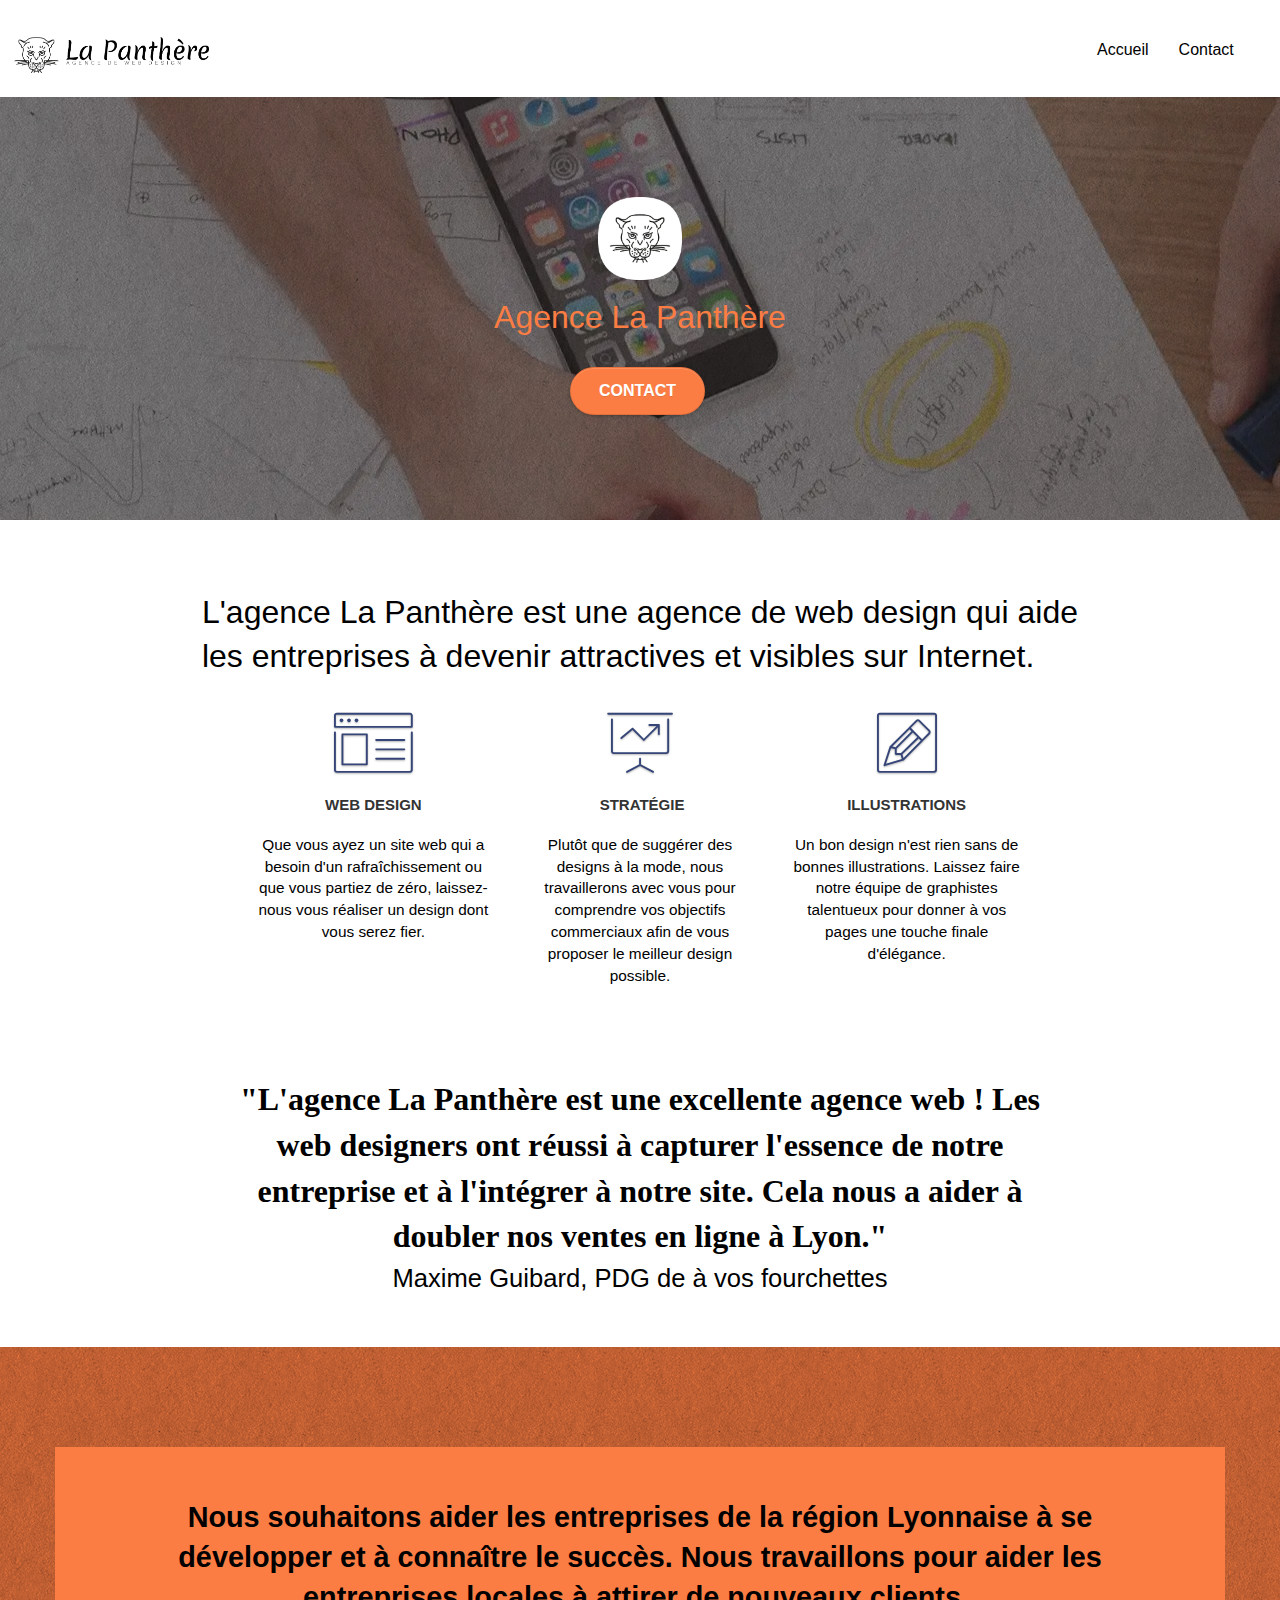
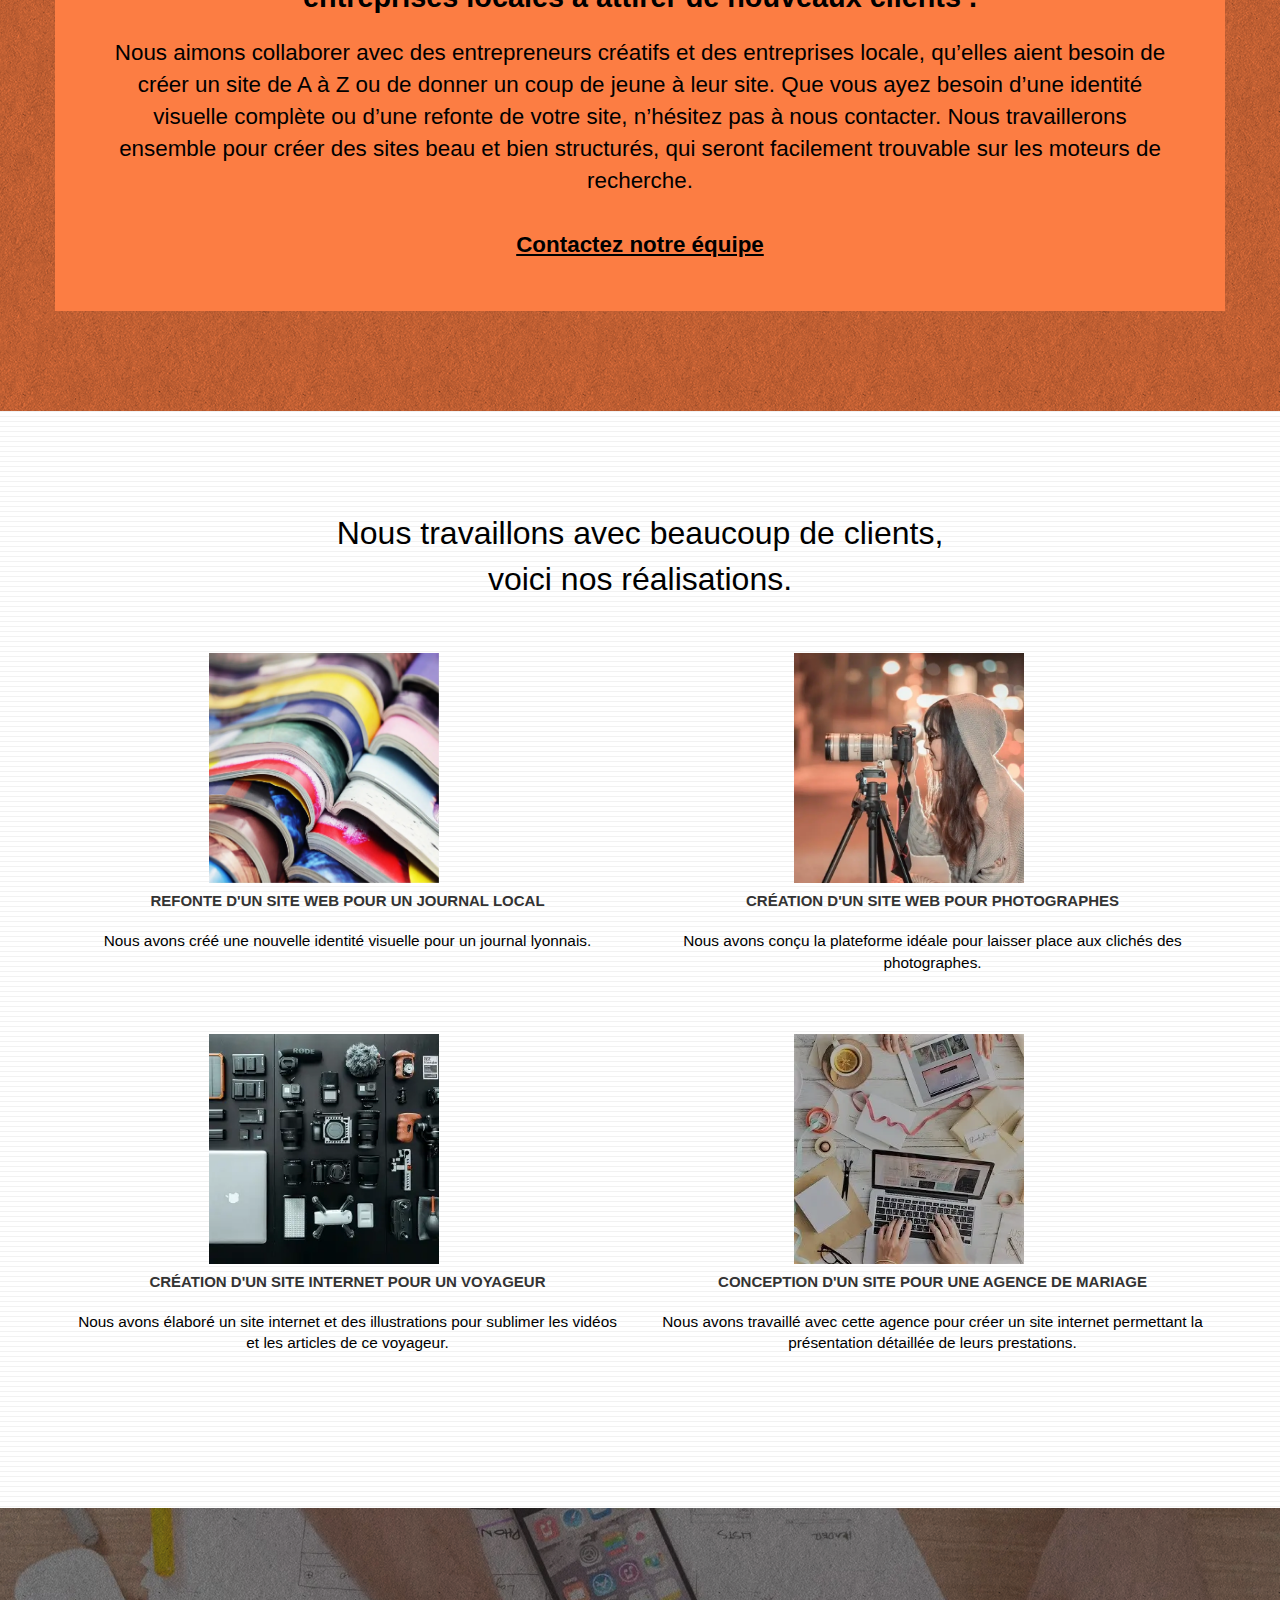
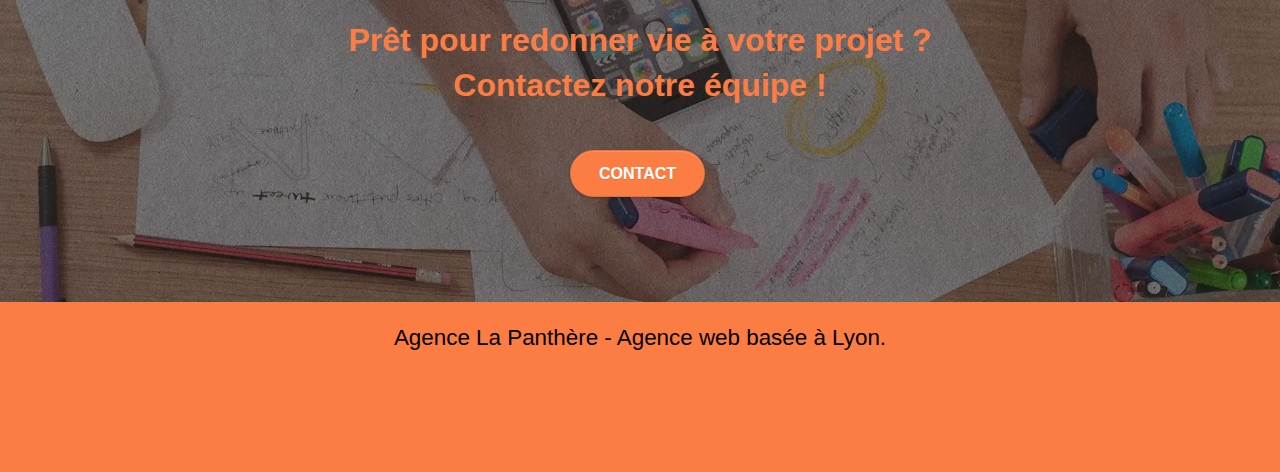
<file: index.html>
<!doctype html>
<html lang="fr">
   <head>
      <meta charset="utf-8">
      <meta name="keywords" content="seo, google, Agence web à lyon, stratégie web, web design, illustrations, design de site web, site web, web, internet, site internet, site">
      <meta name="description" content="Agence de web design située à Lyon, nous offrons une stratégie web spécifique et adaptée à vos projets web. Google Safari ou modzilla nous vos proposons une présence sur internet unique et attractive. L'agence Panthère promet l'accessibilité, la performance, SEO et le réferencement premium de vos sites internet ">
      <meta name="viewport" content="width=device-width, initial-scale=1.0, viewport-fit=cover">
      <link rel="stylesheet" type="text/css" href="./css/bootstrap.css">
      <link rel="stylesheet" type="text/css" href="./css/style.css">
      <link rel="stylesheet" type="text/css" href="./css/et-line.css">
      <link
         rel="stylesheet"
         href="https://cdnjs.cloudflare.com/ajax/libs/font-awesome/6.2.1/css/all.min.css"
         integrity="sha512-MV7K8+y+gLIBoVD59lQIYicR65iaqukzvf/nwasF0nqhPay5w/9lJmVM2hMDcnK1OnMGCdVK+iQrJ7lzPJQd1w=="
         crossorigin="anonymous"
         referrerpolicy="no-referrer"
         />
      <title>La Panthère</title>
      <!-- Analytics -->
      <!-- Analytics END -->
   </head>
   <body>
      <!-- Principal conteneur -->
      <div class="page-container">
         <!-- bloc-0 -->
         <header class="bloc bgc-white l-bloc " id="bloc-0">
            <div class="container bloc-sm navi">
               <nav class="navbar row">
                  <div class="navbar-header">
                     <a class="navbar-brand" href="index.html" title="Accueil"><img src="css/img/agence-la-panthere-monochrome.webp" alt="logo La Panthère"/></a>
                     <div class="collapse navbar-collapse navbar-1 special-dropdown-nav">
                        <ul class="site-navigation nav navbar-nav">
                           <li>
                              <a href="index.html" title="Accueil">Accueil</a>
                           </li>
                           <li>
                              <a href="page2.html" title="Contact">Contact</a>
                           </li>
                        </ul>
                     </div>
                  </div>
               </nav>
            </div>
         </header>
         <!-- bloc-0 END -->
         <main class="contain">
            <!-- bloc-1-presentation -->
            <section class="bloc bgc-dark-slate-blue bg-banniere d-bloc bg-t-edge bloc-bg-texture texture-paper b-parallax" id="bloc-1-hero">
               <div class="container bloc-lg">
                  <div class="row tight-width-whitespace">
                     <div class="col-sm-12">
                        <img src="css/img/logo.webp" class=" logs center-block image-resize-mode"  alt="Logo La Panthère" />
                        <h1 class="text-center hero-bloc-text tc-white agence-titre">
                           Agence La Panthère
                        </h1>
                        <div class="text-center">
                           <a href="page2.html" title="Contact" class="btn btn-lg btn-clean btn-rd cta-hero btn-atomic-tangerine" id="cta-hero">Contact</a>
                        </div>
                     </div>
                  </div>
               </div>
            </section>
            <!-- bloc-1-presentation END -->
            <!-- bloc-2-services -->
            <section class="bloc bgc-white l-bloc" id="bloc-2-services">
               <div class="container bloc-md">
                  <div class="row">
                     <h2 class="subtitle">
                        L'agence La Panthère est une agence de web design qui aide<br />les entreprises à devenir attractives et visibles sur Internet.
                     </h2>
                  </div>
                  <div class="row voffset-lg med-width-whitespace">
                     <div class="col-sm-4">
                        <div class="text-center">
                           <span class="et-icon-browser sm-shadow icon-dark-slate-blue icons icon-lg"></span>
                        </div>
                        <h3 class="mg-md text-center">
                           Web design
                        </h3>
                        <p class="text-center ">
                           Que vous ayez un site web qui a besoin d'un rafraîchissement ou que vous partiez de zéro, laissez-nous vous réaliser un design dont vous serez fier.
                        </p>
                     </div>
                     <div class="col-sm-4">
                        <div class="text-center">
                           <span class="et-icon-presentation sm-shadow icon-dark-slate-blue icons icon-lg"></span>
                        </div>
                        <h3 class="mg-md text-center">
                           &nbsp;Stratégie
                        </h3>
                        <p class="text-center ">
                           Plutôt que de suggérer des designs à la mode, nous travaillerons avec vous pour comprendre vos objectifs commerciaux afin de vous proposer le meilleur design possible.<br />
                        </p>
                     </div>
                     <div class="col-sm-4">
                        <div class="text-center">
                           <span class="et-icon-edit sm-shadow icon-dark-slate-blue icons icon-lg"></span>
                        </div>
                        <h3 class="mg-md text-center">
                           Illustrations
                        </h3>
                        <p class="text-center ">
                           Un bon design n'est rien sans de bonnes illustrations. Laissez faire notre équipe de graphistes talentueux pour donner à vos pages une touche finale d'élégance.
                        </p>
                     </div>
                  </div>
                  <div class="row voffset-lg voffset">
                     <div class="soustitre">
                        "L'agence La Panthère est une excellente agence web ! Les <br /> web designers ont réussi à capturer l'essence de notre <br /> entreprise et à l'intégrer à notre site. Cela nous a aider à <br /> doubler nos ventes en ligne à Lyon."
                     </div>
                     <div class="itallic">
                        Maxime Guibard, PDG de à vos fourchettes	
                     </div>
                  </div>
               </div>
            </section>
            <!-- bloc-2-services END -->
            <!-- bloc-3-what-i-do -->
            <section class="bloc tc-white bgc-atomic-tangerine bg-presentation d-bloc bloc-bg-texture texture-paper b-parallax" id="bloc-3-what-i-do">
               <div class="container bloc-lg">
                  <div class="row tight-width-whitespace black-background">
                     <div class="col-sm-12">
                        <h2 class="mg-md text-center tc-white title-white">
                           Nous souhaitons aider les entreprises de la région Lyonnaise à se développer et à connaître le succès. Nous travaillons pour aider les entreprises locales à attirer de nouveaux clients .<br />
                        </h2>
                        <p class="text-center white">
                           Nous aimons collaborer avec des entrepreneurs créatifs et des entreprises locale, qu’elles aient besoin de créer un site de A à Z ou de donner un coup de jeune à leur site. Que vous ayez besoin d’une identité visuelle complète ou d’une refonte de votre site, n’hésitez pas à nous contacter. Nous travaillerons ensemble pour créer des sites beau et bien structurés, qui seront facilement trouvable sur les moteurs de recherche. <br /><br /><a class="ltc-white bold-link contactez" href="page2.html" title="Contact">Contactez notre équipe</a><br />
                        </p>
                     </div>
                  </div>
               </div>
            </section>
            <!-- bloc-3-what-i-do END -->
            <!-- bloc-4-portfolio -->
            <section class="bloc bgc-white bg-lines-h2-bg bg-repeat l-bloc" id="bloc-4-portfolio">
               <div class="container bloc-lg">
                  <div class="row">
                     <div class="phrase">
                        Nous travaillons avec beaucoup de clients, <br /> voici nos réalisations.
                     </div>
                  </div>
                  <div class="row tight-width-whitespace portfolio-row">
                     <div class="col-sm-6">
                        <a href="#"><img src="css/img/1.webp" alt="livrés colorés superposés" class="img-responsive portfolio-thumb" /></a>
                        <h3 class="mg-md text-center">
                           Refonte d'un site web pour un journal local
                        </h3>
                        <p class="text-center">
                           Nous avons créé une nouvelle identité visuelle pour un journal lyonnais.
                        </p>
                     </div>
                     <div class="col-sm-6">
                        <a href="#"><img src="css/img/2.webp" class="img-responsive portfolio-thumb" alt="photographe munie d'un appareil photo" /></a>
                        <h3 class="mg-md text-center">
                           Création d'un site web pour photographes
                        </h3>
                        <p class="text-center">
                           Nous avons conçu la plateforme idéale pour laisser place aux clichés des photographes.
                        </p>
                     </div>
                  </div>
                  <div class="row tight-width-whitespace portfolio-row">
                     <div class="col-sm-6">
                        <a href="#"><img src="css/img/3.webp" class="img-responsive portfolio-thumb" alt="matériel électronique de videographie et un ordinateur portable"/></a>
                        <h3 class="mg-md text-center">
                           Création d'un site internet pour un voyageur
                        </h3>
                        <p class="text-center">
                           Nous avons élaboré un site internet et des illustrations pour sublimer les vidéos et les articles de ce voyageur.
                        </p>
                     </div>
                     <div class="col-sm-6">
                        <a href="#"><img src="css/img/4.webp" class="img-responsive portfolio-thumb" alt="Rendez-vous d'organisation de marriage avec des ordinateurs portables" /></a>
                        <h3 class="mg-md text-center">
                           Conception d'un site pour une agence de mariage
                        </h3>
                        <p class="text-center">
                           Nous avons travaillé avec cette agence pour créer un site internet permettant la présentation détaillée de leurs prestations.
                        </p>
                     </div>
                  </div>
               </div>
            </section>
            <!-- bloc-4-portfolio END -->
            <!-- bloc-5-cta -->
            <section class="bloc bgc-dark-slate-blue bg-banniere d-bloc bloc-bg-texture texture-paper" id="bloc-5-cta">
               <div class="container bloc-lg">
                  <div class="row">
                     <h2 class="mg-md text-center tc-white agence-titre redonner">
                        Prêt pour redonner vie à votre projet ?<br />Contactez notre équipe !
                     </h2>
                     <div class="col-sm-12 text-center">
                        <a href="page2.html" title="Contact" class="btn btn-atomic-tangerine btn-clean btn-rd btn-lg cta-hero">Contact</a>
                     </div>
                  </div>
               </div>
            </section>
         </main>
         <!-- bloc-5-cta END -->
         <!-- Footer - bloc-8 -->
         <footer class="bloc bgc-atomic-tangerine d-bloc" id="bloc-8">
            <div class="container bloc-sm">
               <div class="row">
                  <div class="col-sm-17">
                     <p class="text-center white">
                        Agence La Panthère - Agence web basée à Lyon.<br />
                     </p>
                     <div class="socials">
                        <div class="col-sm-3">
                           <div class="text-center">
                              <a class="social" href="#" title="twitter"><i class="fa-brands fa-twitter"></i></a>
                           </div>
                        </div>
                        <div class="col-sm-3">
                           <div class="text-center">
                              <a class="social" href="#" title="facebook"><i class="fa-brands fa-facebook"></i></a>
                           </div>
                        </div>
                        <div class="col-sm-3">
                           <div class="text-center">
                              <a class="social" href="#" title="dribble"><i class="fa-brands fa-dribbble"></i></a>
                           </div>
                        </div>
                        <div class="col-sm-3">
                           <div class="text-center">
                              <a class="social" href="#" title="instagram"><i class="fa-brands fa-instagram"></i></a>
                           </div>
                        </div>
                     </div>
                  </div>
               </div>
            </div>
         </footer>
         <!-- Footer - bloc-8 END -->
      </div>
      <!-- Principal conteneur END -->
      <script src="./js/gmaps.js"></script>
   </body>
</html>
</file>
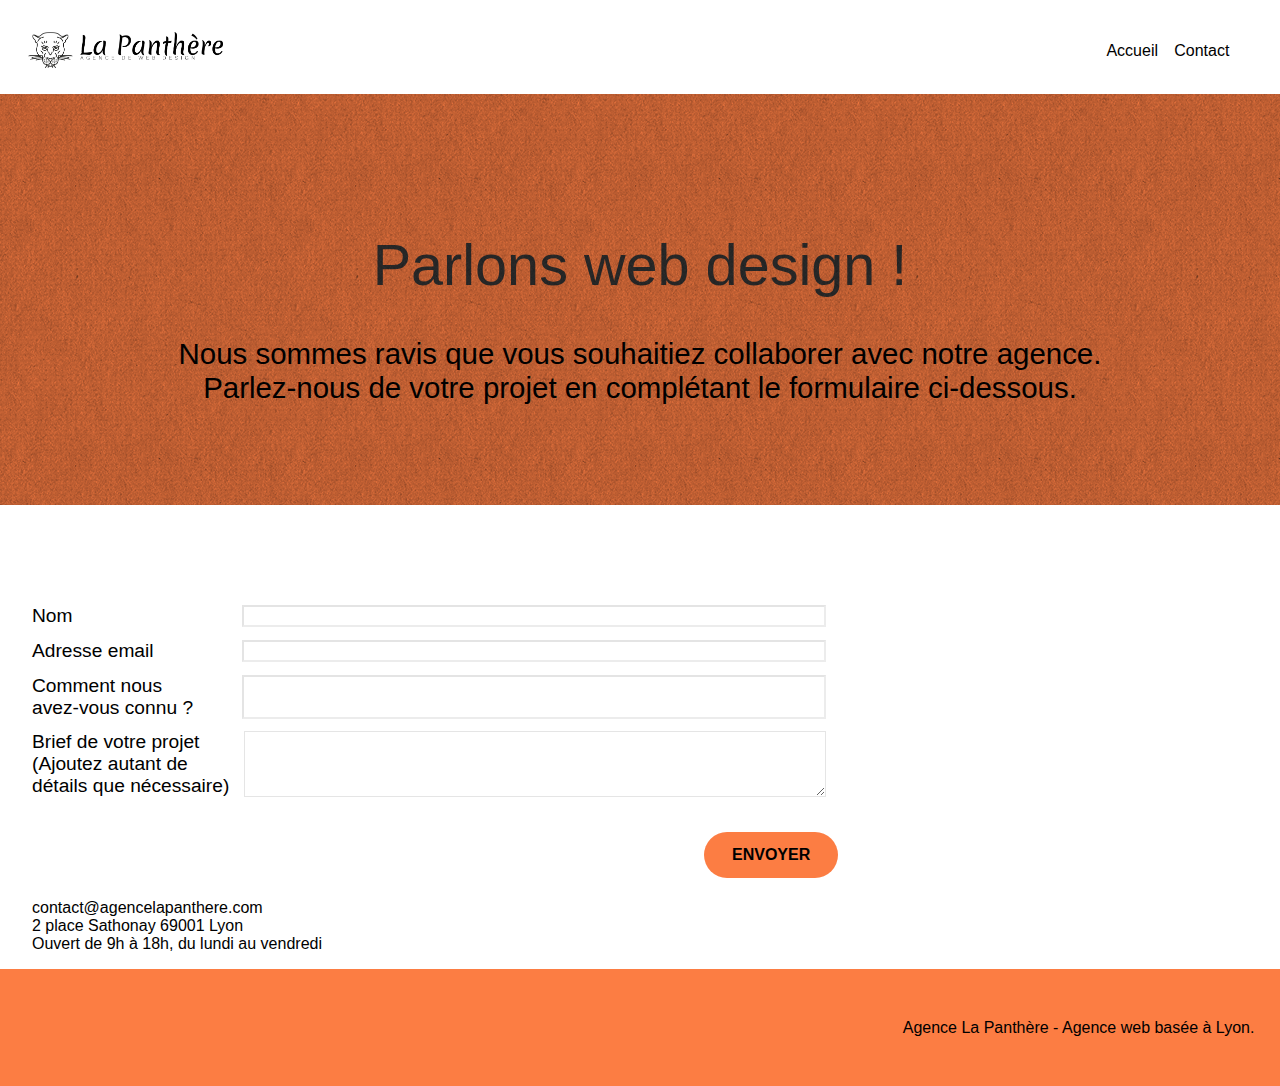
<file: page2.html>
<!DOCTYPE html>
<html lang="fr">
  <head>
    <meta charset="UTF-8" />
    <meta name="keywords" content="seo, google, Agence web à lyon, stratégie web, web design, illustrations, design de site web, site web, web, internet, site internet, site">
    <meta name="description" content="Agence de web design située à Lyon, nous offrons une stratégie web spécifique et adaptée à vos projets web. Google Safari ou modzilla nous vos proposons une présence sur internet unique et attractive. L'agence Panthère promet l'accessibilité, la performance, SEO et le réferencement premium de vos sites internet ">
    <meta
      name="viewport"
      content="width=device-width, initial-scale=1.0, viewport-fit=cover"
    />
    <link
    rel="stylesheet"
    href="https://cdnjs.cloudflare.com/ajax/libs/font-awesome/6.2.1/css/all.min.css"
    integrity="sha512-MV7K8+y+gLIBoVD59lQIYicR65iaqukzvf/nwasF0nqhPay5w/9lJmVM2hMDcnK1OnMGCdVK+iQrJ7lzPJQd1w=="
    crossorigin="anonymous"
    referrerpolicy="no-referrer"
  />
    <link rel="stylesheet" type="text/css" href="./css/style.css" /> 
    
    <title>Contact</title>

    <!-- Analytics -->

    <!-- Analytics END -->
  </head>
  <body>
    <!-- Principal conteneur -->
    <div class="page-container">
      <!-- bloc-0 -->
      <header class="bloc bgc-white l-bloc" id="bloc-0">
        <div class="container bloc-sm ligne">
          <nav class="navbar row">
            <div class="navbar-header ">
              <a class="navbar-brand" href="index.html" title="La Panthère"
                ><img
                  src="css/img/agence-la-panthere-monochrome.webp" 
                  alt="atlanta web design logo"
              /></a>
              
            </div>
            <div class="collapse navbar-collapse navbar-1 special-dropdown-nav">
              <ul class="site-navigation nav navbar-nav menus">
                <li class="choix">
                  <a href="index.html" title="Accueil">Accueil</a>
                </li>
                <li class="choix">
                  <a href="page2.html" title="Contact">Contact</a>
                </li>
              </ul>
            </div>
          </nav>
        </div>
      </header>
      <!-- bloc-0 END -->

      <!-- bloc-6 -->
      <main class="contain">
      <section class="bloc bg-dots-bg bg-repeat bgc-atomic-tangerine d-bloc bloc-bg-texture texture-paper"
        id="bloc-6">
        <div class=" container bloc-lg">
          <div class="row">
            <div class="col-sm-12">
              <h1 class="text-center hero-bloc-text tc-white parlons">
                Parlons web design !
              </h1>
              <p class="text-center mg-lg tc-white tight-width-whitespace parlonstitre">
                Nous sommes ravis que vous souhaitiez collaborer avec notre
                agence.<br />
                Parlez-nous de votre projet en complétant le formulaire
                ci-dessous.
              </p>
            </div>
          </div>
        </div>
      </section>
      <!-- bloc-6 END -->

      <!-- bloc-7 -->
      <div class="bloc bgc-white l-bloc" id="bloc-7">
        <div class=" p2 container bloc-lg">
          <div class="row">
            <div class="col-sm-6">
              <form
                id="form_1"
                
              >
                <div class="form-group">
                  <label for="name"> Nom </label>
                  <input id="name" class="form-control" required />
                </div>
                <div class="form-group">
                  <label for="email"> Adresse email </label>
                  <input
                    id="email"
                    class="form-control"
                    type="email"
                    required
                  />
                </div>
                <div class="form-group">
                  <label for="input_504"> Comment nous <br />avez-vous connu ? </label>
                  <input
                    class="form-control"
                    type="email"
                    required
                    id="input_504"
                  />
                </div>
                <div class="form-group">
                  <label for="message">
                    Brief de votre projet<br />(Ajoutez autant de <br /> détails que
                    nécessaire) </label
                  ><textarea
                    id="message"
                    class="form-control"
                    rows="4"
                    cols="50"
                    required
                  ></textarea>
                </div>
                <button
                  class=" bouton bloc-button btn btn-lg btn-block cta-hero btn-atomic-tangerine"
                  type="submit"
                >
                  Envoyer
                </button>
              </form>
            </div>
            <div class="mail col-sm-6">
              <p class="coordonees">
                contact@agencelapanthere.com<br />2 place Sathonay 69001 Lyon<br />Ouvert
                de 9h à 18h, du lundi au vendredi<br />
              </p>
            </div>
          </div>
        </div>
      </div>
      <!-- bloc-7 END -->
    </main> 
      <!-- Footer - bloc-8 -->
      <footer class="bloc bgc-atomic-tangerine d-bloc" id="bloc-8">
        <div class="container bloc-sm smooth">
          <div class="row">
            <div class="col-sm-12 footing">
              <p class="text-center white foot">Agence La Panthère - Agence web basée à Lyon.</p>
              <div class="row row-no-gutters social socials">
                <div class="col-sm-3">
                  <div class="text-center">
                    <a class="social" href="index.html" title="twitter"><i class="fa-brands fa-twitter"></i></a>
                  </div>
                </div>
                <div class="col-sm-3">
                  <div class="text-center">
                    <a class="social" href="index.html" title="facebook"><i class="fa-brands fa-facebook"></i></a>
                  </div>
                </div>
                <div class="col-sm-3">
                  <div class="text-center">
                    <a class="social" href="index.html" title="dribble"><i class="fa-brands fa-dribbble"></i></a>
                  </div>
                </div>
                <div class="col-sm-3">
                  <div class="text-center">
                    <a class="social" href="index.html" title="instagram"><i class="fa-brands fa-instagram"></i></a>
                  </div>
                </div>
              </div>
            </div>
          </div>
        </div>
      </footer>
      <!-- Footer - bloc-8 END -->
    </div>
    <!-- Principal conteneur END -->
  </body>
</html>
</file>
<file: css/style.css>
body,html{background:#fff;overflow-x:hidden}.nav-invert .navbar .nav,.nav>li{float:left}body,html{margin:0;padding:0;-webkit-font-smoothing:antialiased;-moz-osx-font-smoothing:grayscale}a:hover{text-decoration:underline;cursor:pointer}#page-loading-blocs-notifaction{position:fixed;top:0;bottom:0;width:100%;background:url(img/pageload-spinner.gif) center center no-repeat #fff}.bloc{width:100%;clear:both;background:50% 50% / cover no-repeat;padding-left:0;-webkit-background-size:cover;-moz-background-size:cover;-o-background-size:cover;position:relative}.bloc .container{padding-left:0;padding-right:0}.bloc-lg{padding:100px 50px}.bloc-md{padding:50px}.bloc-sm{padding:20px 50px}.bg-b-edge,.bg-bl-edge,.bg-br-edge,.bg-center,.bg-l-edge,.bg-r-edge,.bg-repeat,.bg-t-edge,.bg-tl-edge,.bg-tr-edge{-webkit-background-size:auto!important;-moz-background-size:auto!important;-o-background-size:auto!important;background-size:auto!important}.bg-repeat,.nav>li a:focus,.nav>li a:hover{background:0 0}.bg-t-edge{background:top no-repeat}.bloc-bg-texture::before{content:"";background-size:2px 2px;position:absolute;top:0;bottom:0;left:0;right:0}.texture-paper::before{background:url(img/texture-paper.webp) 0 0/280px 280px}.nav>li>.dropdown a,.navbar-toggle:hover{background:0 0!important}.b-parallax{background-attachment:fixed}.d-bloc{color:rgba(255,255,255,.7)}.icon-md{width:4vw;height:7vw;font-size:5vw}.d-bloc button:hover{color:rgba(255,255,255,.9)}.d-bloc .icon-round,.d-bloc .icon-rounded,.d-bloc .icon-semi-rounded-a,.d-bloc .icon-semi-rounded-b,.d-bloc .icon-square{border-color:rgba(255,255,255,.9)}.d-bloc .divider-h span{border-color:rgba(255,255,255,.2)}.d-bloc .a-btn,.d-bloc .navbar a,.d-bloc .navbar-brand,.d-bloc a .icon-lg,.d-bloc a .icon-md,.d-bloc a .icon-sm,.d-bloc a .icon-xl,.d-bloc h1 a,.d-bloc h2 a,.d-bloc h3 a,.d-bloc h4 a,.d-bloc h5 a,.d-bloc h6 a,.d-bloc p a{color:rgba(255,255,255,.6)}.d-bloc .a-btn:hover,.d-bloc .navbar a:hover,.d-bloc .navbar-brand:hover,.d-bloc a:hover .icon-lg,.d-bloc a:hover .icon-md,.d-bloc a:hover .icon-sm,.d-bloc a:hover .icon-xl,.d-bloc h1 a:hover,.d-bloc h2 a:hover,.d-bloc h3 a:hover,.d-bloc h4 a:hover,.d-bloc h5 a:hover,.d-bloc h6 a:hover,.d-bloc p a:hover{color:#fff}.d-bloc .btn-wire,.d-bloc .btn-wire:hover{color:#fff;border-color:#fff}.d-bloc .panel icon,.l-bloc .icon-round,.l-bloc .icon-rounded,.l-bloc .icon-semi-rounded-a,.l-bloc .icon-semi-rounded-b,.l-bloc .icon-square{border-color:rgba(0,0,0,.7)}.d-bloc .panel,.l-bloc{color:rgba(0,0,0,.5)}.d-bloc .panel button:hover,.l-bloc button:hover{color:rgba(0,0,0,.7)}.d-bloc .panel .divider-h span,.l-bloc .divider-h span{border-color:rgba(0,0,0,.1)}.d-bloc .panel .a-btn,.l-bloc .a-btn,.l-bloc .navbar a,.l-bloc .navbar-brand,.l-bloc .navbar-toggle .icon-bar,.l-bloc a .icon-lg,.l-bloc a .icon-md,.l-bloc a .icon-sm,.l-bloc a .icon-xl,.l-bloc h1 a,.l-bloc h2 a,.l-bloc h3 a,.l-bloc h4 a,.l-bloc h5 a,.l-bloc h6 a,.l-bloc p a{color:rgba(0,0,0,.6)}.d-bloc .panel .a-btn:hover,.l-bloc .a-btn:hover,.l-bloc .navbar a:hover,.l-bloc .navbar-brand:hover,.l-bloc a:hover .icon-lg,.l-bloc a:hover .icon-md,.l-bloc a:hover .icon-sm,.l-bloc a:hover .icon-xl,.l-bloc h1 a:hover,.l-bloc h2 a:hover,.l-bloc h3 a:hover,.l-bloc h4 a:hover,.l-bloc h5 a:hover,.l-bloc h6 a:hover,.l-bloc p a:hover{color:#000}.d-bloc .panel .btn-wire,.d-bloc .panel .btn-wire:hover,.l-bloc .btn-wire,.l-bloc .btn-wire:hover{color:rgba(0,0,0,.7);border-color:rgba(0,0,0,.3)}.voffset{margin-top:30px}.voffset-lg{margin-top:80px}.row-no-gutters{margin-right:0;margin-left:0}#bloc-1-hero h1{font-size:32px}.mail,.navbar{margin-bottom:0}.navbar-brand{height:auto;padding:3px 15px;font-size:25px;font-weight:600;line-height:44px}.navbar-brand img{max-height:200px;margin:0 5px 0 0;display:inline}.navbar-brand img[src$="svg"]{min-width:100px}#bloc-8 .smooth,.nav-center .navbar-brand img{margin:0}.nav>li{margin-top:4px;font-size:16px}.navbar-nav .open .dropdown-menu>li>a{text-align:inherit}.navbar-toggle{margin:10px 10px 0 0;border:0}.navbar-toggle .icon-bar{background-color:rgba(0,0,0,.5);width:26px}.nav-invert .navbar-brand,.nav-invert .navbar-header{float:right;position:relative}.navbar-header ul{width:15vw}.socials{color:#fff!important;margin-top:1.3vw;margin-bottom:1.3vw;display:flex;flex-direction:row;justify-content:center}.ligne{margin:0;padding:1.5vw 0 1vw}.mg-lg,.mg-md{margin-top:10px}@media (min-width:768px){.site-navigation{position:absolute;top:50%;right:20px;transform:translate(0,-50%);-webkit-transform:translateY(-50%)}.nav>li .dropdown-menu a,.nav>li .dropdown-menu a:hover{color:#484848}.nav-invert .site-navigation{left:0;right:0}.nav-center{text-align:center}.nav-center .navbar-header{width:100%}.nav-center .nav>li,.nav-center .navbar-brand,.nav-center .navbar-header{float:none;display:inline-block}.nav-center .site-navigation{position:relative;width:100%;right:0;margin-right:0;margin-top:20px}.nav-center.mini-nav .navbar-toggle{float:none;margin:10px auto 0}}.nav>li>.dropdown a{display:block;padding:14px 15px}nav .caret{margin:0 5px}.dropdown-menu .dropdown-menu{top:-8px;left:100%}.dropdown-menu .dropmenu-flow-right{top:100%;left:0;margin-left:-1px;border-top-left-radius:0;border-top-right-radius:0}.dropdown-menu .dropdown span{border:4px solid #000;border-top-color:transparent;border-right-color:transparent;border-bottom-color:transparent;margin:6px -5px 0 0!important;float:right}.mg-md{margin-bottom:20px}.mg-lg{margin-bottom:40px}.btn{margin:0 5px 5px 0}.btn.pull-right{margin:0 0 5px 5px}.btn-d,.btn-d:focus,.btn-d:hover{color:#fff;background:rgba(0,0,0,.3)}.close-lightbox,.lightbox-caption,.next-lightbox,.prev-lightbox{background:rgba(0,0,0,.5);position:absolute}button{outline:0!important}.btn-rd{border-radius:40px}.btn-clean{border:1px solid rgba(0,0,0,.08);border-bottom-color:rgba(0,0,0,.1);text-shadow:0 1px 0 rgba(0,0,1,.1);box-shadow:0 1px 3px rgba(0,0,1,.25),inset 0 1px 0 0 rgba(255,255,255,.15)}.icon-lg{font-size:60px!important}.sm-shadow{text-shadow:0 1px 2px rgba(0,0,0,.3)}.panel-sq,.panel-sq .panel-footer,.panel-sq .panel-heading{border-radius:0}.panel-rd{border-radius:30px}.panel-rd .panel-heading{border-radius:29px 29px 0 0}.panel-rd .panel-footer{border-radius:0 0 29px 29px}.form-control{border-color:rgba(0,0,0,.1);box-shadow:none}.scrollToTop{width:40px;height:40px;position:fixed;bottom:20px;right:50vw;font-size:3vw;font-weight:900;background-color:transparent;transition:0.3s ease-in-out}.scrollToTop span{margin-top:6px}.showScrollTop{font-size:14px;opacity:1}a[data-lightbox]{position:relative;display:block;text-align:center}a[data-lightbox]:hover::before{content:"+";font-family:HelveticaNeue-Light,"Helvetica Neue Light","Helvetica Neue",Helvetica,Arial;font-size:32px;width:50px;height:50px;margin-left:-25px;border-radius:50%;background:rgba(0,0,0,.6);color:#fff;font-weight:100;position:absolute;top:50%;transform:translateY(-50%);-webkit-transform:translateY(-50%)}a[data-lightbox]:hover img{opacity:.6;-webkit-animation-fill-mode:none;animation-fill-mode:none}#lightbox-modal{display:flex;align-items:center}#lightbox-modal .modal-dialog{width:90%;max-width:900px;margin:0 auto}#lightbox-modal .modal-dialog img{max-height:90vh;margin:0 auto}.lightbox-caption{padding:20px;color:#fff;left:15px;right:15px;bottom:5px}.close-lightbox{color:#fff;font-size:30px;top:20px;right:20px;border:none;line-height:30px;padding:0 9px 5px;opacity:.3}.close-lightbox:hover,.next-lightbox:hover,.prev-lightbox:hover{opacity:1;color:#fff}.next-lightbox,.prev-lightbox{font-size:20px;color:rgba(255,255,255,.9);transition:0.2s ease-in-out;top:45%;opacity:.4}.next-lightbox{padding:6px 8px 1px 13px;right:25px}.prev-lightbox{padding:6px 13px 1px 10px;left:25px}.snapshot-lb .modal-body{padding-bottom:45px}.snapshot-lb .lightbox-caption{padding:0;color:rgba(0,0,0,.5);background:0 0}.btn,a,h1,h2,h3,h4,h5,h6,label,p{font-family:helvetica;font-weight:400;color:#000!important;text-decoration:none}h1,h3,h4{color:#333!important}.btn-atomic-tangerine,.cta-hero{color:#fff!important}.jaunes{color:#000!important;font-size:1.35vw}.title-white{font-size:2.25vw;font-weight:700}.white{color:#000;font-size:1.75vw}.container{max-width:100vw}.hero-bloc-text{font-size:38px}.hero-bloc-text-sub{font-size:36px}.statement-bloc-text{line-height:26px;font-style:italic;font-size:20px;text-align:center;font-weight:lighter;max-width:520px;margin:auto}.cta-hero,h3{text-transform:uppercase;font-weight:700}.tight-width-whitespace{margin:auto}.footing,.socials i{margin-right:2vw}.h1{font-size:20px;font-family:"Open Sans"}.cta-hero{margin-top:22px;padding:12px 28px;font-size:16px}.footing{display:flex;flex-direction:row-reverse;justify-content:space-between;align-items:center}.socials{margin-left:2vw}h2{font-size:22px;line-height:1.4em}h3{font-size:15px}.med-width-whitespace{max-width:800px;margin:auto;box-shadow:0 0 0 #000}.icons{margin-bottom:14px;margin-top:24px}.portfolio-thumb{margin-bottom:24px}.portfolio-row{margin-bottom:44px;margin-top:50px}.avatar{box-shadow:0 4px 9px rgba(0,0,0,.3)}.black-background{position:relative;background-color:#fc7d43;padding:40px}.contactez{color:#000!important}.bold-link{font-weight:900;text-decoration:underline!important}.bgc-white{background-color:#fff}.bgc-dark-slate-blue{background-color:#364577}.bgc-atomic-tangerine{background-color:#fc7d43}.btn-atomic-tangerine{background:#fc7d43}.btn-atomic-tangerine:hover{background:#ffff!important;color:#fc7d43!important}.ltc-white:hover{color:#ccc!important}.agence-titre,.ltc-atomic-tangerine{color:#fc7d43!important}.ltc-atomic-tangerine:hover{color:#c27956!important}.icon-dark-slate-blue{color:#364577!important;border-color:#364577!important}.bg-dots-bg{background-image:url(img/dots-bg.webp)}.bg-lines-h2-bg{background-image:url(img/lines-h2-bg.webp)}.bg-banniere{background-image:url(img/agence-la-panthere.webp)}.bg-presentation{background-image:url(img/image-de-presentation.webp)}p{font-size:1.2vw}.subtitle{font-size:2vw;font-weight:530;display:flex;justify-content:center}.itallic,.phrase,.soustitre{font-size:2vw;text-align:center}.soustitre{font-weight:600;font-family:roboto italic}.navbar-brand img{margin-top:1vw;margin-left:1vw;width:15.274vw;height:2.814vw}.row .fa-brands{color:#000!important;font-size:3vw;margin-left:0}.row .bouton{color:#000!important}.colapse ul{content:none}.parlons,.parlonstitre{text-align:center}.parlonstitre{width:100vw;font-size:2.3vw;color:#000!important}.parlons{font-size:4.5vw}.navi{width:100vw;margin:0}.menus{padding-bottom:2.2vw;width:11vw;padding-right:1vw}.choix{width:5.3vw;list-style:none}.form-group{width:62vw;margin-left:2.5vw;display:flex;flex-direction:row;margin-bottom:1vw;font-size:1.5vw;justify-content:space-between}.form-control{width:45vw}.bouton{margin-left:55vw;border:0;border-radius:3vw;padding:14px 28px}.p2{padding-bottom:0}.coordonees,.foot{position:relative;margin-left:2.5vw;font-size:1.25vw}.foot{margin-left:2.5vw;font-size:1.25vw}.jaune{margin-left:0;padding-left:1vw;font-size:1.05vw}.col-sm-6 img{width:18vw;height:18vw;margin:0;margin-left:25%}.phrase,.soustitre,.subtitle{font-size:2.5vw;color:#000!important}.itallic{color:#000}.redonner{font-size:2.5vw;font-weight:900;position:relative}.logs{width:6.5vw;height:6.5vw}@media (max-width:1024px){.bloc{padding-left:20px;padding-right:20px}.bloc-tile-2.full-width-bloc .container,.bloc-tile-3.full-width-bloc .container,.bloc-tile-4.full-width-bloc .container,.bloc.full-width-bloc{padding-left:0;padding-right:0}}@media (max-width:992px) and (min-width:768px){.navbar .nav{width:20vw}.navbar .nav li{width:7vw}.nav-center.navbar .nav{max-width:80%}.navbar-brand img{width:25vw;height:5vw}.phrase,.redonner,.soustitre,.subtitle{font-size:3vw}.coordonees,.foot,.form-control,.form-group{font-size:1.5vw}.row .fa-brands{font-size:2.5vw}p{font-size:1.75vw}}@media only screen and (min-width:768px) and (max-width:1024px) and (orientation:landscape){.b-parallax{background-attachment:scroll}}@media only screen and (min-width:1024px) and (max-width:1366px) and (-webkit-min-pixel-ratio:1.5){.b-parallax{background-attachment:scroll}}@media (max-width:991px){.container{width:100%}.b-parallax{background-attachment:scroll}#hero-bloc,.page-container{overflow-x:hidden;position:relative}.bloc-group,.bloc-group .bloc{display:block;width:100%}.bloc-fill-screen .fill-bloc-bottom-edge,.bloc-fill-screen .fill-bloc-top-edge{padding:0 20px}.title-white{font-size:4.5vw}.white{font-size:3vw}.row .fa-brands{font-size:4vw}.jaunes{font-size:1.75vw}.jaune{font-size:1.25vw}.col-sm-6 img{margin-left:30%}}@media (max-width:400px){.bloc{padding-left:0;padding-right:0}}@media (max-width:767px){.navbar .nav,.navbar.row{flex-direction:row;display:flex}.page-container{overflow-x:hidden;position:relative}#disqus_thread,h1,h2,h3,h4,h5,h6,p{padding-left:10px!important;padding-right:10px!important}p{font-size:2.5vw}.b-parallax{background-attachment:scroll}.navbar .nav{padding-left:0;padding-top:0}.navbar.row{margin-left:0;margin-right:0}.site-navigation{position:inherit;transform:none;-webkit-transform:none;-ms-transform:none}.navbar-brand img{height:5vw;max-height:40px;width:auto}.choix{margin-right:5vw}.nav>li{margin-top:0}.nav>li:hover{background:rgba(0,0,0,.08)}.dropdown .dropdown a .caret{float:none;margin:5px 0 0 10px!important;border:4px solid #000;border-bottom-color:transparent;border-right-color:transparent;border-left-color:transparent}#hero-bloc .navbar .nav{background:rgba(0,0,0,.8)}#hero-bloc .navbar .nav a{color:rgba(255,255,255,.6)}.hero{padding:50px 0}.hero-nav{left:-1px;right:-1px}.navbar-header{display:flex;flex-direction:row}.navbar-collapse{padding:0;-webkit-box-shadow:none;box-shadow:none;margin-left:42vw}.nav-invert .navbar-header{float:none;width:100%}.nav-invert .navbar-toggle{float:left;margin-left:10px}.bloc,.bloc-fill-screen .fill-bloc-bottom-edge,.bloc-fill-screen .fill-bloc-top-edge,.bloc-md,.bloc-sm,.bloc-tile-2 .container,.bloc-tile-3 .container,.bloc-tile-4 .container{padding-left:0;padding-right:0}.bloc-lg,.bloc-xl,.bloc-xxl{padding:40px 0}.ligne{padding-top:3vw}.a-block{padding:0 10px}.btn-dwn{display:none}.voffset{margin-top:5px}.voffset-md{margin-top:20px}.voffset-lg{margin-top:30px}form{padding:5px}.close-lightbox{display:inline-block}.blocsapp-device-iphone5{background-size:216px 425px;padding-top:60px;width:216px;height:425px}.blocsapp-device-iphone5 img{width:180px;height:320px}.coordonees,.foot,.form-control,.form-group{font-size:2vw}.row .fa-brands{font-size:3vw}.col-sm-6 img{width:25vw;height:25vw;margin:0;margin-left:37%}.bloc-mob-center-text,.row .col-sm-4{text-align:center}.title-white{font-size:5vw}.white{font-size:4vw}.row .fa-brands{font-size:5vw}.phrase,.redonner,.soustitre,.subtitle{font-size:2.5vw}.jaunes{font-size:2.5vw}.jaune{font-size:2vw}}
</file>
<file: css/et-line.css>
@font-face{font-family:et-line;src:url(../fonts/et-line.eot);src:url(../fonts/et-line.eot?#iefix) format('embedded-opentype'),url(../fonts/et-line.woff) format('woff'),url(../fonts/et-line.ttf) format('truetype'),url(../fonts/et-line.svg#et-line) format('svg');font-weight:400;font-style:normal}.et-icon-adjustments,.et-icon-alarmclock,.et-icon-anchor,.et-icon-aperture,.et-icon-attachment,.et-icon-bargraph,.et-icon-basket,.et-icon-beaker,.et-icon-bike,.et-icon-book-open,.et-icon-briefcase,.et-icon-browser,.et-icon-calendar,.et-icon-camera,.et-icon-caution,.et-icon-chat,.et-icon-circle-compass,.et-icon-clipboard,.et-icon-clock,.et-icon-cloud,.et-icon-compass,.et-icon-desktop,.et-icon-dial,.et-icon-document,.et-icon-documents,.et-icon-download,.et-icon-dribbble,.et-icon-edit,.et-icon-envelope,.et-icon-expand,.et-icon-facebook,.et-icon-flag,.et-icon-focus,.et-icon-gears,.et-icon-genius,.et-icon-gift,.et-icon-global,.et-icon-globe,.et-icon-googleplus,.et-icon-grid,.et-icon-happy,.et-icon-hazardous,.et-icon-heart,.et-icon-hotairballoon,.et-icon-hourglass,.et-icon-key,.et-icon-laptop,.et-icon-layers,.et-icon-lifesaver,.et-icon-lightbulb,.et-icon-linegraph,.et-icon-linkedin,.et-icon-lock,.et-icon-magnifying-glass,.et-icon-map,.et-icon-map-pin,.et-icon-megaphone,.et-icon-mic,.et-icon-mobile,.et-icon-newspaper,.et-icon-notebook,.et-icon-paintbrush,.et-icon-paperclip,.et-icon-pencil,.et-icon-phone,.et-icon-picture,.et-icon-pictures,.et-icon-piechart,.et-icon-presentation,.et-icon-pricetags,.et-icon-printer,.et-icon-profile-female,.et-icon-profile-male,.et-icon-puzzle,.et-icon-quote,.et-icon-recycle,.et-icon-refresh,.et-icon-ribbon,.et-icon-rss,.et-icon-sad,.et-icon-scissors,.et-icon-scope,.et-icon-search,.et-icon-shield,.et-icon-speedometer,.et-icon-strategy,.et-icon-streetsign,.et-icon-tablet,.et-icon-target,.et-icon-telescope,.et-icon-toolbox,.et-icon-tools,.et-icon-tools-2,.et-icon-trophy,.et-icon-tumblr,.et-icon-twitter,.et-icon-upload,.et-icon-video,.et-icon-wallet,.et-icon-wine{font-family:et-line;speak:none;font-style:normal;font-weight:400;font-variant:normal;text-transform:none;line-height:1;-webkit-font-smoothing:antialiased;-moz-osx-font-smoothing:grayscale;display:inline-block}.et-icon-mobile:before{content:"\e000"}.et-icon-laptop:before{content:"\e001"}.et-icon-desktop:before{content:"\e002"}.et-icon-tablet:before{content:"\e003"}.et-icon-phone:before{content:"\e004"}.et-icon-document:before{content:"\e005"}.et-icon-documents:before{content:"\e006"}.et-icon-search:before{content:"\e007"}.et-icon-clipboard:before{content:"\e008"}.et-icon-newspaper:before{content:"\e009"}.et-icon-notebook:before{content:"\e00a"}.et-icon-book-open:before{content:"\e00b"}.et-icon-browser:before{content:"\e00c"}.et-icon-calendar:before{content:"\e00d"}.et-icon-presentation:before{content:"\e00e"}.et-icon-picture:before{content:"\e00f"}.et-icon-pictures:before{content:"\e010"}.et-icon-video:before{content:"\e011"}.et-icon-camera:before{content:"\e012"}.et-icon-printer:before{content:"\e013"}.et-icon-toolbox:before{content:"\e014"}.et-icon-briefcase:before{content:"\e015"}.et-icon-wallet:before{content:"\e016"}.et-icon-gift:before{content:"\e017"}.et-icon-bargraph:before{content:"\e018"}.et-icon-grid:before{content:"\e019"}.et-icon-expand:before{content:"\e01a"}.et-icon-focus:before{content:"\e01b"}.et-icon-edit:before{content:"\e01c"}.et-icon-adjustments:before{content:"\e01d"}.et-icon-ribbon:before{content:"\e01e"}.et-icon-hourglass:before{content:"\e01f"}.et-icon-lock:before{content:"\e020"}.et-icon-megaphone:before{content:"\e021"}.et-icon-shield:before{content:"\e022"}.et-icon-trophy:before{content:"\e023"}.et-icon-flag:before{content:"\e024"}.et-icon-map:before{content:"\e025"}.et-icon-puzzle:before{content:"\e026"}.et-icon-basket:before{content:"\e027"}.et-icon-envelope:before{content:"\e028"}.et-icon-streetsign:before{content:"\e029"}.et-icon-telescope:before{content:"\e02a"}.et-icon-gears:before{content:"\e02b"}.et-icon-key:before{content:"\e02c"}.et-icon-paperclip:before{content:"\e02d"}.et-icon-attachment:before{content:"\e02e"}.et-icon-pricetags:before{content:"\e02f"}.et-icon-lightbulb:before{content:"\e030"}.et-icon-layers:before{content:"\e031"}.et-icon-pencil:before{content:"\e032"}.et-icon-tools:before{content:"\e033"}.et-icon-tools-2:before{content:"\e034"}.et-icon-scissors:before{content:"\e035"}.et-icon-paintbrush:before{content:"\e036"}.et-icon-magnifying-glass:before{content:"\e037"}.et-icon-circle-compass:before{content:"\e038"}.et-icon-linegraph:before{content:"\e039"}.et-icon-mic:before{content:"\e03a"}.et-icon-strategy:before{content:"\e03b"}.et-icon-beaker:before{content:"\e03c"}.et-icon-caution:before{content:"\e03d"}.et-icon-recycle:before{content:"\e03e"}.et-icon-anchor:before{content:"\e03f"}.et-icon-profile-male:before{content:"\e040"}.et-icon-profile-female:before{content:"\e041"}.et-icon-bike:before{content:"\e042"}.et-icon-wine:before{content:"\e043"}.et-icon-hotairballoon:before{content:"\e044"}.et-icon-globe:before{content:"\e045"}.et-icon-genius:before{content:"\e046"}.et-icon-map-pin:before{content:"\e047"}.et-icon-dial:before{content:"\e048"}.et-icon-chat:before{content:"\e049"}.et-icon-heart:before{content:"\e04a"}.et-icon-cloud:before{content:"\e04b"}.et-icon-upload:before{content:"\e04c"}.et-icon-download:before{content:"\e04d"}.et-icon-target:before{content:"\e04e"}.et-icon-hazardous:before{content:"\e04f"}.et-icon-piechart:before{content:"\e050"}.et-icon-speedometer:before{content:"\e051"}.et-icon-global:before{content:"\e052"}.et-icon-compass:before{content:"\e053"}.et-icon-lifesaver:before{content:"\e054"}.et-icon-clock:before{content:"\e055"}.et-icon-aperture:before{content:"\e056"}.et-icon-quote:before{content:"\e057"}.et-icon-scope:before{content:"\e058"}.et-icon-alarmclock:before{content:"\e059"}.et-icon-refresh:before{content:"\e05a"}.et-icon-happy:before{content:"\e05b"}.et-icon-sad:before{content:"\e05c"}.et-icon-facebook:before{content:"\e05d"}.et-icon-twitter:before{content:"\e05e"}.et-icon-googleplus:before{content:"\e05f"}.et-icon-rss:before{content:"\e060"}.et-icon-tumblr:before{content:"\e061"}.et-icon-linkedin:before{content:"\e062"}.et-icon-dribbble:before{content:"\e063"}
</file>
